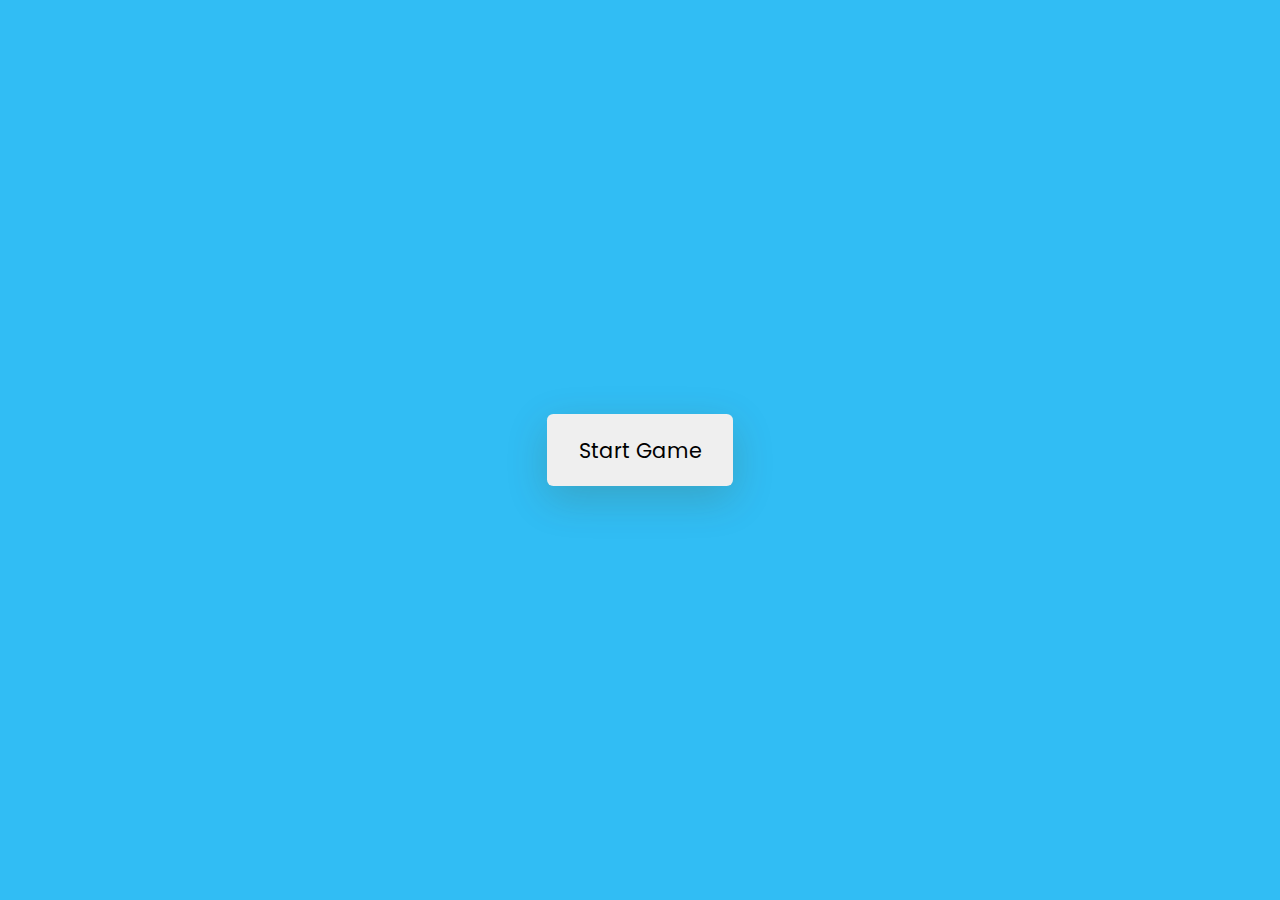
<file: index.html>
<!DOCTYPE html>
<html lang="en">
  <head>
    <meta name="viewport" content="width=device-width, initial-scale=1.0" />
    <title>Memory Game</title>
    <!-- Google Fonts -->
    <link
      href="https://fonts.googleapis.com/css2?family=Poppins:wght@400;600&display=swap"
      rel="stylesheet"
    />
    <!-- Stylesheet -->
    <link rel="stylesheet" href="style.css" />
  </head>
  <body>
    <div class="wrapper">
      <h3>Memory Card Game</h3>
      <div class="stats-container">
        <div id="moves-count"></div>
        <div id="time"></div>
      </div>
      <div class="game-container"></div>
      <button id="stop" class="hide">Stop Game</button>
    </div>
    <div class="controls-container">
      
      <p id="result"></p>
      
      <button id="start">Start Game</button>
    </div>
    <!-- Script -->
    <script src="script.js"></script>
  </body>
</html>
</file>
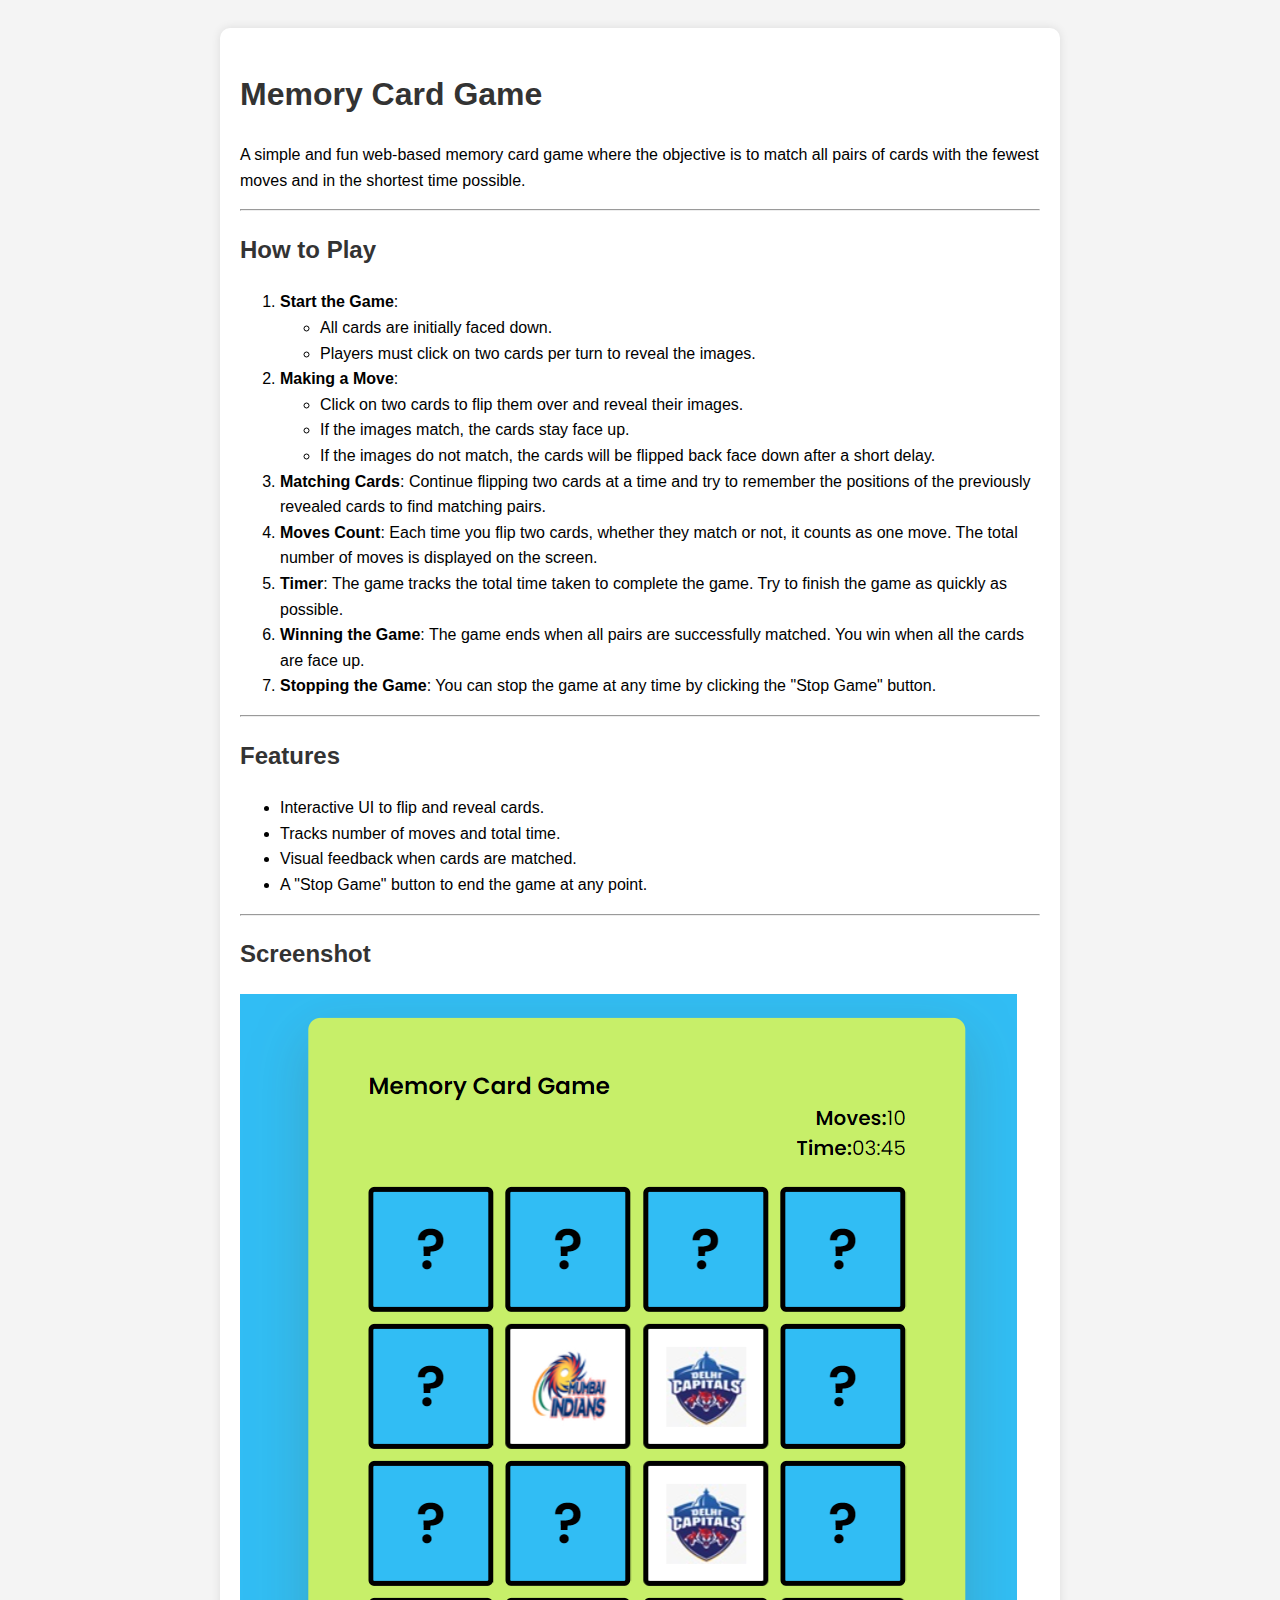
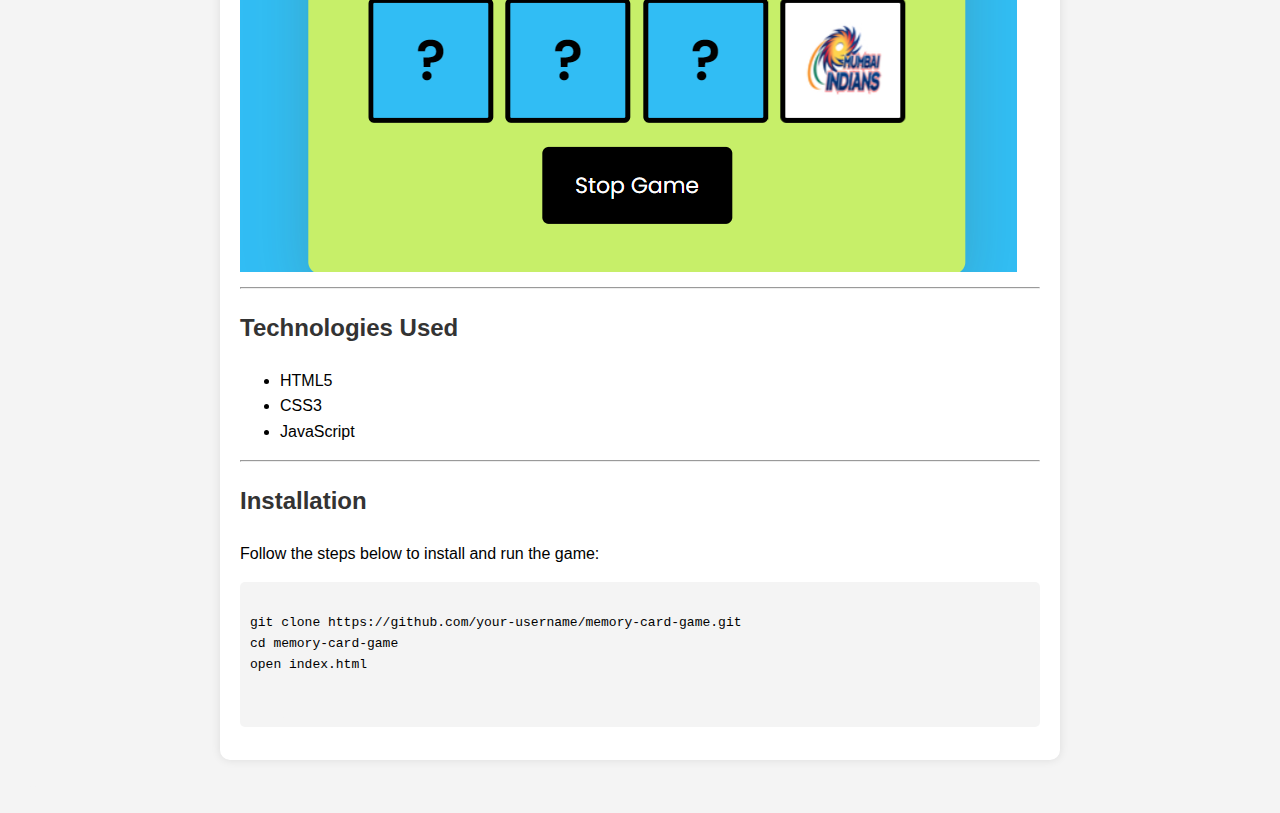
<file: abc.html>
<!DOCTYPE html>
<html lang="en">
<head>
    <meta charset="UTF-8">
    <meta name="viewport" content="width=device-width, initial-scale=1.0">
    <title>Memory Card Game - README</title>
    <style>
        body {
            font-family: Arial, sans-serif;
            line-height: 1.6;
            background-color: #f4f4f4;
            padding: 20px;
        }
        h1, h2 {
            color: #333;
        }
        .container {
            max-width: 800px;
            margin: 0 auto;
            padding: 20px;
            background-color: white;
            border-radius: 10px;
            box-shadow: 0 0 10px rgba(0, 0, 0, 0.1);
        }
        code {
            background-color: #f4f4f4;
            padding: 5px;
            border-radius: 5px;
        }
        pre {
            background-color: #f4f4f4;
            padding: 10px;
            border-radius: 5px;
            overflow-x: auto;
        }
        img {
            max-width: 100%;
        }
    </style>
</head>
<body>
    <div class="container">
        <h1>Memory Card Game</h1>
        <p>A simple and fun web-based memory card game where the objective is to match all pairs of cards with the fewest moves and in the shortest time possible.</p>
        <hr>
        <h2>How to Play</h2>
        <ol>
            <li><strong>Start the Game</strong>:
                <ul>
                    <li>All cards are initially faced down.</li>
                    <li>Players must click on two cards per turn to reveal the images.</li>
                </ul>
            </li>
            <li><strong>Making a Move</strong>:
                <ul>
                    <li>Click on two cards to flip them over and reveal their images.</li>
                    <li>If the images match, the cards stay face up.</li>
                    <li>If the images do not match, the cards will be flipped back face down after a short delay.</li>
                </ul>
            </li>
            <li><strong>Matching Cards</strong>: Continue flipping two cards at a time and try to remember the positions of the previously revealed cards to find matching pairs.</li>
            <li><strong>Moves Count</strong>: Each time you flip two cards, whether they match or not, it counts as one move. The total number of moves is displayed on the screen.</li>
            <li><strong>Timer</strong>: The game tracks the total time taken to complete the game. Try to finish the game as quickly as possible.</li>
            <li><strong>Winning the Game</strong>: The game ends when all pairs are successfully matched. You win when all the cards are face up.</li>
            <li><strong>Stopping the Game</strong>: You can stop the game at any time by clicking the "Stop Game" button.</li>
        </ol>
        <hr>
        <h2>Features</h2>
        <ul>
            <li>Interactive UI to flip and reveal cards.</li>
            <li>Tracks number of moves and total time.</li>
            <li>Visual feedback when cards are matched.</li>
            <li>A "Stop Game" button to end the game at any point.</li>
        </ul>
        <hr>
        <h2>Screenshot</h2>
        <img src="screenshot.png" alt="Memory Card Game Screenshot">
        <hr>
        <h2>Technologies Used</h2>
        <ul>
            <li>HTML5</li>
            <li>CSS3</li>
            <li>JavaScript</li>
        </ul>
        <hr>
        <h2>Installation</h2>
        <p>Follow the steps below to install and run the game:</p>
        <pre>
            <code>
git clone https://github.com/your-username/memory-card-game.git
cd memory-card-game
open index.html

    </div>
</body>
</html>
</file>
<file: style.css>
* {
  padding: 0;
  margin: 0;
  box-sizing: border-box;
  font-family: "Poppins", sans-serif;
}
body {
  background-color: #31bdf4;
}
.wrapper {
  box-sizing: content-box;
  width: 26.87em;
  padding: 2.5em 3em;
  background-color: #c7ef69;
  position: absolute;
  transform: translate(-50%, -50%);
  left: 50%;
  top: 50%;
  border-radius: 0.6em;
  box-shadow: 0 0.9em 2.8em rgba(86, 66, 0, 0.2);
}
.game-container {
  position: relative;
  width: 100%;
  display: grid;
  gap: 0.6em;
}
.stats-container {
  text-align: right;
  margin-bottom: 1.2em;
}
.stats-container span {
  font-weight: 600;
}
.card-container {
  position: relative;
  width: 6.25em;
  height: 6.25em;
  cursor: pointer;
}
.card-before,
.card-after {
  position: absolute;
  border-radius: 5px;
  width: 100%;
  height: 100%;
  display: flex;
  align-items: center;
  justify-content: center;
  border: 4px solid #000000;
  transition: transform 0.7s ease-out;
  backface-visibility: hidden;
}
.card-before {
  background-color: #31bdf4;
  font-size: 2.8em;
  font-weight: 600;
}
.card-after {
  background-color: #ffffff;
  transform: rotateY(180deg);
}
.card-container.flipped .card-before {
  transform: rotateY(180deg);
}
.card-container.flipped .card-after {
  transform: rotateY(0deg);
}
.controls-container {
  position: absolute;
  display: flex;
  align-items: center;
  justify-content: center;
  flex-direction: column;
  width: 100%;
  height: 100%;
  background-color: #31bdf4;
  top: 0;
}
button {
  border: none;
  border-radius: 0.3em;
  padding: 1em 1.5em;
  cursor: pointer;
  
}
#stop {
  font-size: 1.1em;
  display: block;
  margin: 1.1em auto 0 auto;
  background-color: #000000;
  color: #ffffff;
}
.controls-container button {
  font-size: 1.3em;
  box-shadow: 0 0.6em 2em rgba(86, 66, 0, 0.2);
}
.hide {
  display: none;
}
#result {
  text-align: center;
}
#result h2 {
  font-size: 2.5em;
}
#result h4 {
  font-size: 1.8em;
  margin: 0.6em 0 1em 0;
}
</file>
